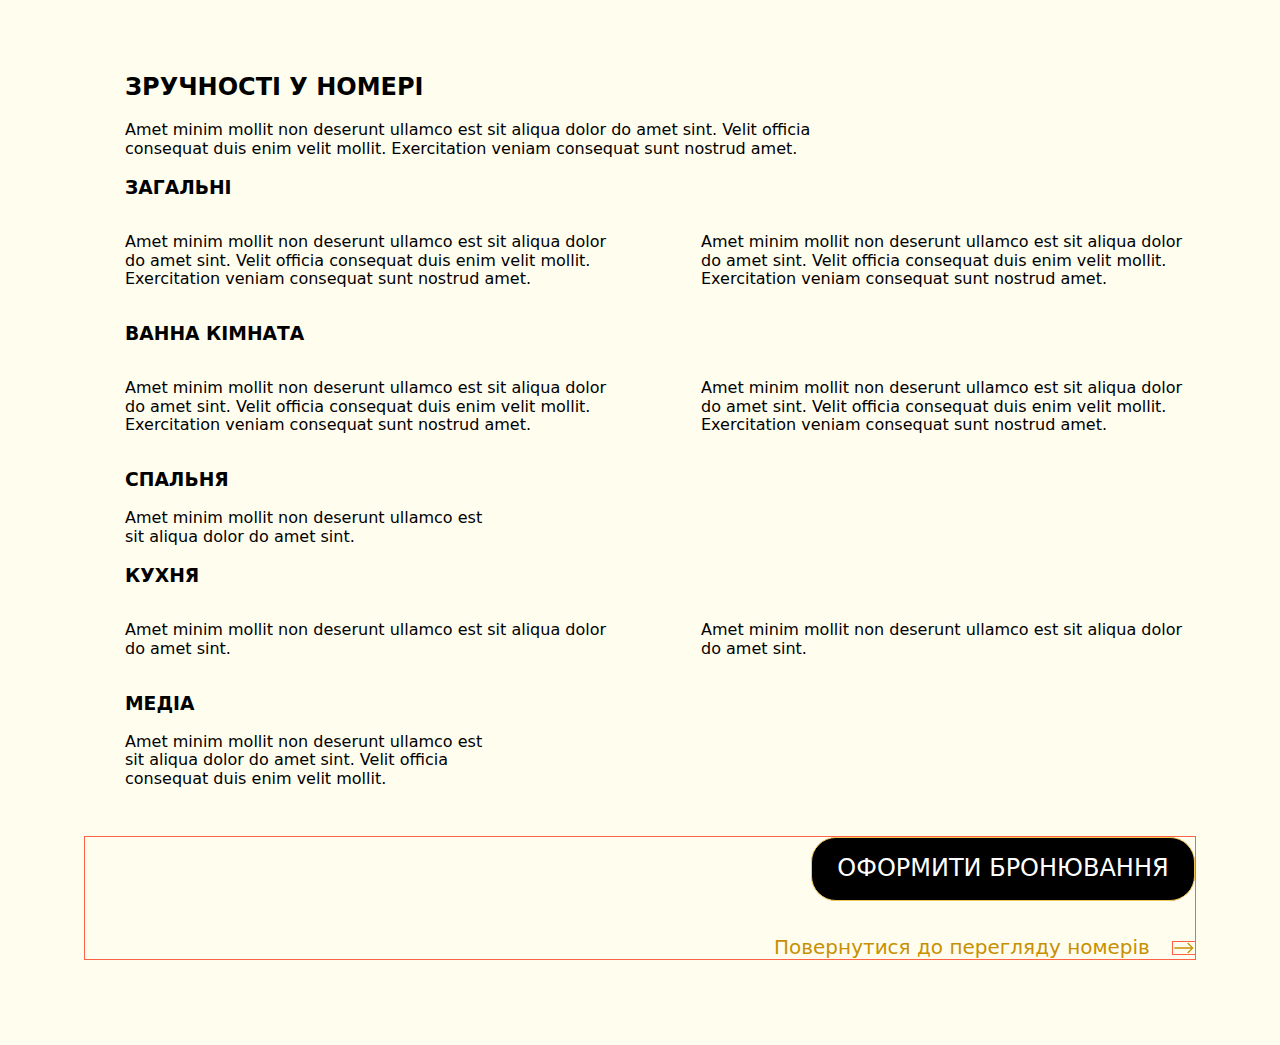
<file: index.html>
<!DOCTYPE html>
<html lang="en">

<head>
    <meta charset="UTF-8">
    <meta http-equiv="X-UA-Compatible" content="IE=edge">
    <meta name="viewport" content="width=device-width, initial-scale=1.0">
    <link
        href="https://fonts.googleapis.com/css2?family=Raleway:wght@800&family=Roboto:wght@400;500;700;900&display=swap"
        rel="stylesheet">
    <link rel="stylesheet"
        href="https://cdnjs.cloudflare.com/ajax/libs/modern-normalize/1.1.0/modern-normalize.min.css" />
    <link rel="stylesheet" href="./css/styles.css">
    <title>Homepage</title>
</head>

<header>
    
</header>
<main>



<section class="section-description">
    <div class="section-description-container">

        <ul class="list">
            <li>
                <h2 class="title">зручності у номері</h2>
                <p class="paragraph">Amet minim mollit non deserunt ullamco est sit aliqua dolor do amet sint. Velit officia<br>consequat duis enim velit mollit. Exercitation veniam consequat sunt nostrud amet.</p>
            </li>
            <li class="list-item">
                <h3 class="list-title">загальні</h3>
                <div class="paragraph-box">
                <p class="list-paragraph">Amet minim mollit non deserunt ullamco 
                    est sit aliqua dolor do amet sint. Velit officia
                    consequat duis enim velit mollit. Exercitation
                    veniam consequat sunt nostrud amet.
                </p>
                <p class="list-paragraph">Amet minim mollit non deserunt ullamco
                    est sit aliqua dolor do amet sint. Velit officia
                    consequat duis enim velit mollit. Exercitation
                    veniam consequat sunt nostrud amet.
                </p>
                </div>
            </li>

            <li class="list-item">
                <h3 class="list-title">ванна кімната</h3>
                <div class="paragraph-box">
                <p class="list-paragraph">Amet minim mollit non deserunt ullamco
                    est sit aliqua dolor do amet sint. Velit officia
                    consequat duis enim velit mollit. Exercitation
                    veniam consequat sunt nostrud amet.
                </p>
                <p class="list-paragraph">Amet minim mollit non deserunt ullamco
                    est sit aliqua dolor do amet sint. Velit officia
                    consequat duis enim velit mollit. Exercitation 
                    veniam consequat sunt nostrud amet.
                </p>
                </div>
            </li>

            <li class="list-item">
                <h3 class="list-title">спальня</h3>
                <p class="list-paragraph">Amet minim mollit non deserunt ullamco 
                    est<br>sit aliqua dolor do amet sint. 
                </p>
            </li>

            <li class="list-item">
                <h3 class="list-title">кухня</h3>
                <div class="paragraph-box">
                <p class="list-paragraph">Amet minim mollit non deserunt ullamco est sit aliqua dolor do amet sint.
                </p>
                <p class="list-paragraph">Amet minim mollit non deserunt ullamco est sit aliqua dolor do amet sint.
                </p>
                </div>
            </li>

            <li class="list-item">
                <h3 class="list-title">медіа</h3>
                <p class="list-paragraph">Amet minim mollit non deserunt ullamco est<br>sit aliqua dolor do amet sint. Velit officia<br>consequat duis enim velit mollit.
                </p>
            </li>
        </ul>


            <div class="buttons-container">
                <div><button class="button" type="submit">ОФОРМИТИ БРОНЮВАННЯ</button></div>
                <div class="anchor-button-container">
                    <a class="anchor-link" href="">Повернутися до перегляду номерів</a>
                    <svg class="anchor"><use href="./images/anchor-arrow.svg#icon-anchor-arrow"></use></svg>
                    
                </div>
            </div>
        </div>
    </section>



</main>
<footer>

</footer>
</html>
</file>
<file: css/styles.css>
/* -------------------------SCREEN DESCTOP----------------------------- */


@media screen and (min-width: 1200px) {
    .container {
        width: 1280px;
        padding: 0 85px;
        margin-left: auto;
        margin-right: auto;
    }
    
    .section-description-container {
        width: 1280px;
        padding: 0 85px;
        margin-left: auto;
        margin-right: auto;
    }

    .section-description {
        background-color: #FFFDEE;
        padding-top: 54px;
        padding-bottom: 50px;
    }


    .list {
        list-style: none;
    }

    .title {
        text-transform: uppercase;
    }
    .list-title {
        text-transform: uppercase;
    }
    .paragraph-box {
        display: inline-flex;
        column-gap: 82px;
    }


    .buttons-container {
        display: flex;
        flex-direction: column;
        align-items: flex-end;
        margin-top: 49px;
        margin-bottom: 36px;
        outline: 1px solid tomato;
    }



    .button {
        width: 384px;
        height: 64px;
        box-sizing: border-box;
        background: #000000;
        color: #ffffff;

        font-size: 24px;
        font-weight: 500;

        border: 1px solid #F3C653;
        border-radius: 25px;

        margin-bottom: 35px;
    }
    .button:hover {
        background-color: #F3C653;
        box-shadow: 0px 4px 4px rgba(0, 0, 0, 0.15);
        color: #000000;
    }


    .anchor-link {
        font-weight: 500;
        font-size: 20px;
        text-decoration: none;
        color: #C79002;
    }
    .anchor-link:hover {
        color: #F3C653;
    }

    .anchor {
        width: 22px;
        height: 12px;
        margin-left: 18px;
        outline: 1px solid tomato;

        color: #C79002;
    }
    .anchor:hover {
        color: #F3C653;

    }
}

/* -------------------------Screen Tablet----------------------------- */

@media screen and (min-width: 768px) and (max-width: 1199px) {
    .container {
        width: 768px;
        padding: 0 85px;
        margin-left: auto;
        margin-right: auto;
    }
    .section-description-container {
        width: 768px;
        padding: 0 85px;
        margin-left: auto;
        margin-right: auto;
    }

    .section-description {
        background-color: #FFFDEE;
        padding-top: 54px;
        padding-bottom: 50px;
    }


    .list {
        list-style: none;
    }

    .title {
        text-transform: uppercase;
    }
    .list-title {
        text-transform: uppercase;
    }
    .paragraph-box {
        display: inline-flex;
        column-gap: 82px;
    }


    .buttons-container {
        display: flex;
        flex-direction: column;
        align-items: flex-end;
        margin-top: 49px;
        margin-bottom: 36px;
        outline: 1px solid tomato;
    }



    .button {
        width: 384px;
        height: 64px;
        box-sizing: border-box;
        background: #000000;
        color: #ffffff;

        font-size: 24px;
        font-weight: 500;

        border: 1px solid #F3C653;
        border-radius: 25px;

        margin-bottom: 35px;
    }
    .button:hover {
        background-color: #F3C653;
        box-shadow: 0px 4px 4px rgba(0, 0, 0, 0.15);
        color: #000000;
    }


    .anchor-link {
        font-weight: 500;
        font-size: 20px;
        text-decoration: none;
        color: #C79002;
    }
    .anchor-link:hover {
        color: #F3C653;
    }

    .anchor {
        width: 22px;
        height: 12px;
        margin-left: 18px;
        outline: 1px solid tomato;

        color: #C79002;
    }
    .anchor:hover {
        color: #F3C653;

    }
}

/* -------------------------Screen Mobile----------------------------- */
@media screen and (max-width: 412px) {
    .container {
        margin-right: auto;
        margin-left: auto;
    }

    .section-description-container {
        margin-left: auto;
        margin-right: auto;
    }

    .section-description {
        background-color: #FFFDEE;
        padding-top: 54px;
        padding-bottom: 50px;
    }


    .list {
        list-style: none;
    }

    .title {
        text-transform: uppercase;
    }
    .list-title {
        text-transform: uppercase;
    }
    .paragraph-box {
        display: inline-flex;
        column-gap: 82px;
    }


    .buttons-container {
        margin-top: 49px;
        margin-bottom: 36px;
        outline: 1px solid tomato;
    }



    .button {
        width: 384px;
        height: 64px;
        box-sizing: border-box;
        background: #000000;
        color: #ffffff;

        font-size: 24px;
        font-weight: 500;

        border: 1px solid #F3C653;
        border-radius: 25px;

        margin-bottom: 35px;
    }
    .button:hover {
        background-color: #F3C653;
        box-shadow: 0px 4px 4px rgba(0, 0, 0, 0.15);
        color: #000000;
    }


    .anchor-link {
        font-weight: 500;
        font-size: 20px;
        text-decoration: none;
        color: #C79002;
    }
    .anchor-link:hover {
        color: #F3C653;
    }

    .anchor {
        width: 22px;
        height: 12px;
        margin-left: 18px;
        outline: 1px solid tomato;

        color: #C79002;
    }
    .anchor:hover {
        color: #F3C653;

    }
}

@media screen and (min-width: 413px) and (max-width: 767px) {
    .container {
        width: 428px;
        margin-right: auto;
        margin-left: auto;
        padding: 0 15px;
    }

    .section-description {
        background-color: #FFFDEE;
        padding-top: 54px;
        padding-bottom: 50px;
    }


    .list {
        list-style: none;
    }

    .title {
        text-transform: uppercase;
    }
    .list-title {
        text-transform: uppercase;
    }
    .paragraph-box {
        display: inline-flex;
        column-gap: 82px;
    }


    .buttons-container {
        margin-top: 49px;
        margin-bottom: 36px;
        outline: 1px solid tomato;
    }



    .button {
        width: 384px;
        height: 64px;
        background: #000000;
        color: #ffffff;

        font-size: 24px;
        font-weight: 500;

        border: 1px solid #F3C653;
        border-radius: 25px;

        margin-bottom: 35px;
    }
    .button:hover {
        background-color: #F3C653;
        box-shadow: 0px 4px 4px rgba(0, 0, 0, 0.15);
        color: #000000;
    }


    .anchor-link {
        font-weight: 500;
        font-size: 20px;
        text-decoration: none;
        color: #C79002;
    }
    .anchor-link:hover {
        color: #F3C653;
    }

    .anchor {
        width: 22px;
        height: 12px;
        margin-left: 18px;
        outline: 1px solid tomato;

        color: #C79002;
    }
    .anchor:hover {
        color: #F3C653;

    }


}
</file>
